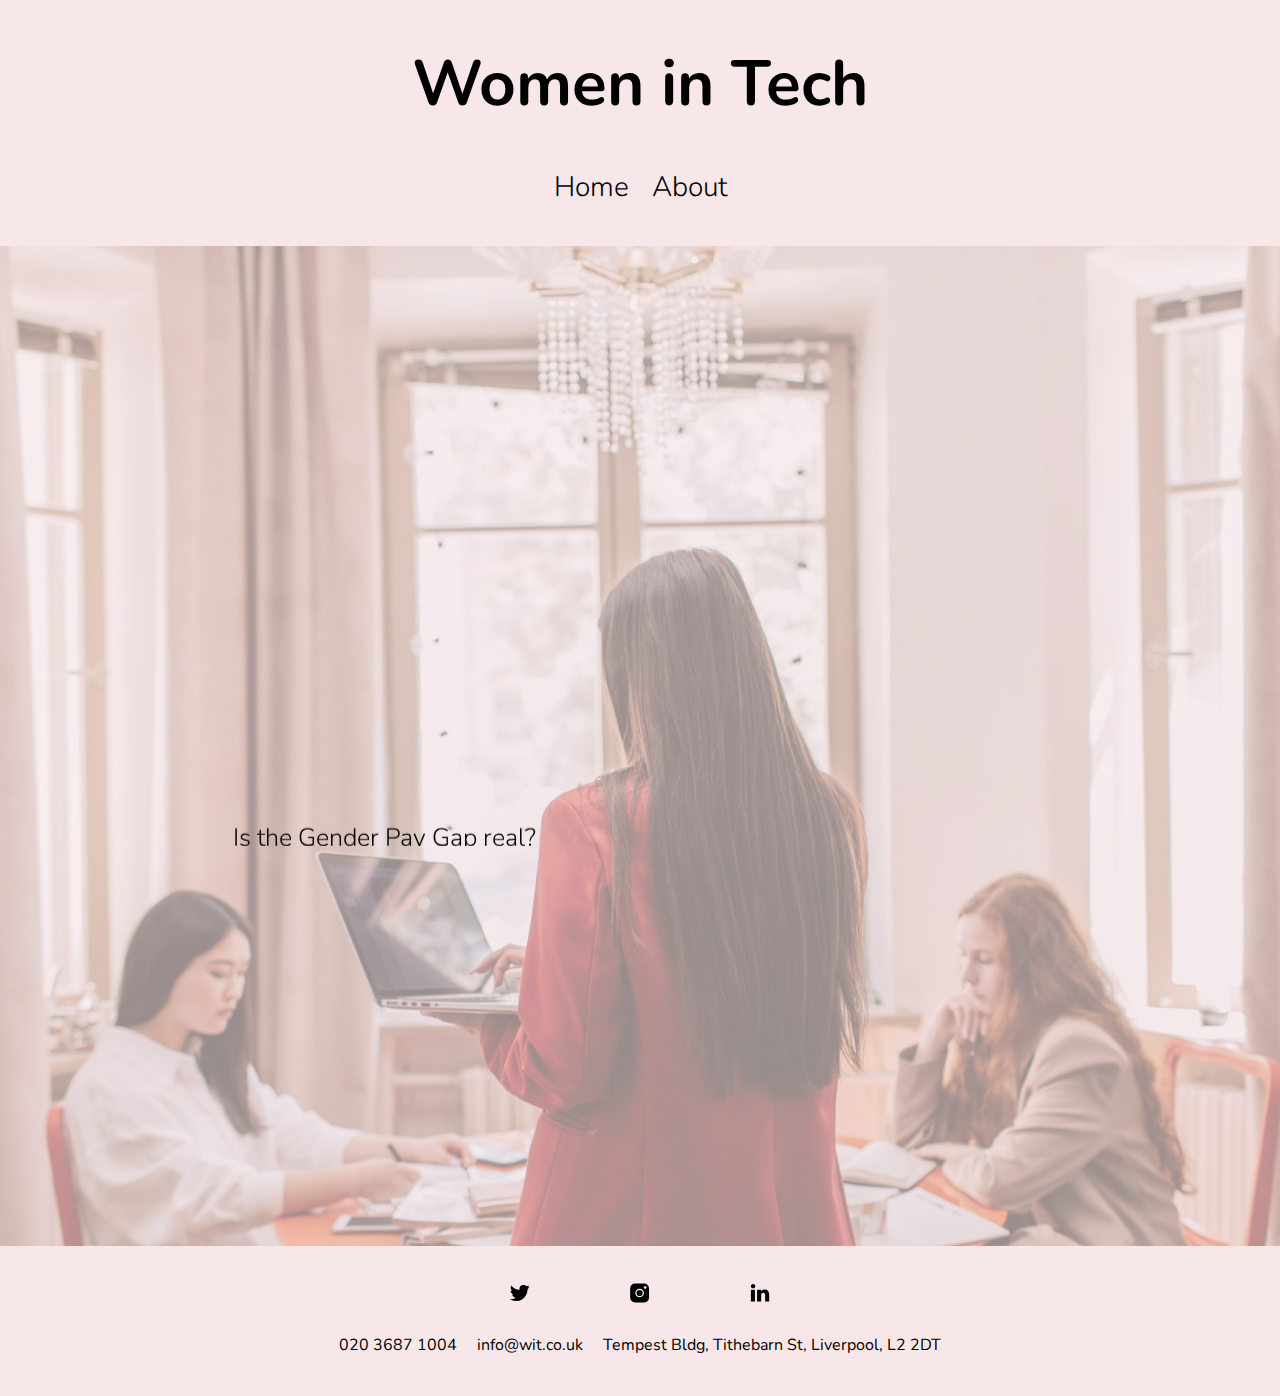
<file: index.html>
<!DOCTYPE html>
<html lang="en">
<head>
    <meta charset="UTF-8">
    <meta http-equiv="X-UA-Compatible" content="IE=edge">
    <meta name="viewport" content="width=device-width, initial-scale=1.0">
    <title>WomenInTech</title>
    <link href="https://fonts.googleapis.com/css2?family=Nunito&display=swap" rel="stylesheet">
    <link href= "css/main.css" rel="stylesheet"></link>
</head>
<body>
<header>
  <h1>Women in Tech</h1>  
  <nav>
      <div class="nav_bar">
        <ul>
          <li><a class="active" href="index.html">Home</a></li>
          <li><a id="inactive" href="about.html">About</a></li>
        </ul>
      </div>
  </nav>
</header>

<main>
    <p>
        <marquee width="60%" direction="up" height="100px" scrollamount="3">
           <div class="stat_titles">
            <ul>
                <li><a class="stat_links" href="paygap.html">Is the Gender Pay Gap real?</a></li>
                <br>
                <li><a class="stat_links" href="inspire.html">How can we inspire more women into STEM?</a></li>
                <br>
                <li><a class="stat_links" href="diversity.html">Women in Tech Through Time</a></li>
                <br>
            </ul>
            </div>
        </marquee>
    </p>
</main>

<footer>
    <div class="footer_row">
        <a href="https://www.twitter.com/" target="_blank">
        <img src="images/twitter.svg" alt="twitter" width="20" height="20" class="icons"></a>
        
        <a href="https://www.instagram.com/" target="_blank">
        <img src="images/insta.svg" alt="instagram" width="20" height="20" class="icons"></a>
        
        <a href="https://www.linkedin.com/" target="_blank">
        <img src="images/linkedin.svg" alt="linkedin" width="20" height="20" class="icons"></a>
    </div>

    <div class="contact_footer">
        <ul>
            <li>020 3687 1004</li>
            <li>info@wit.co.uk</li>
            <li>Tempest Bldg, Tithebarn St, Liverpool, L2 2DT</li>
        </ul>
    </div>
</footer>

</body>
</html>
</file>
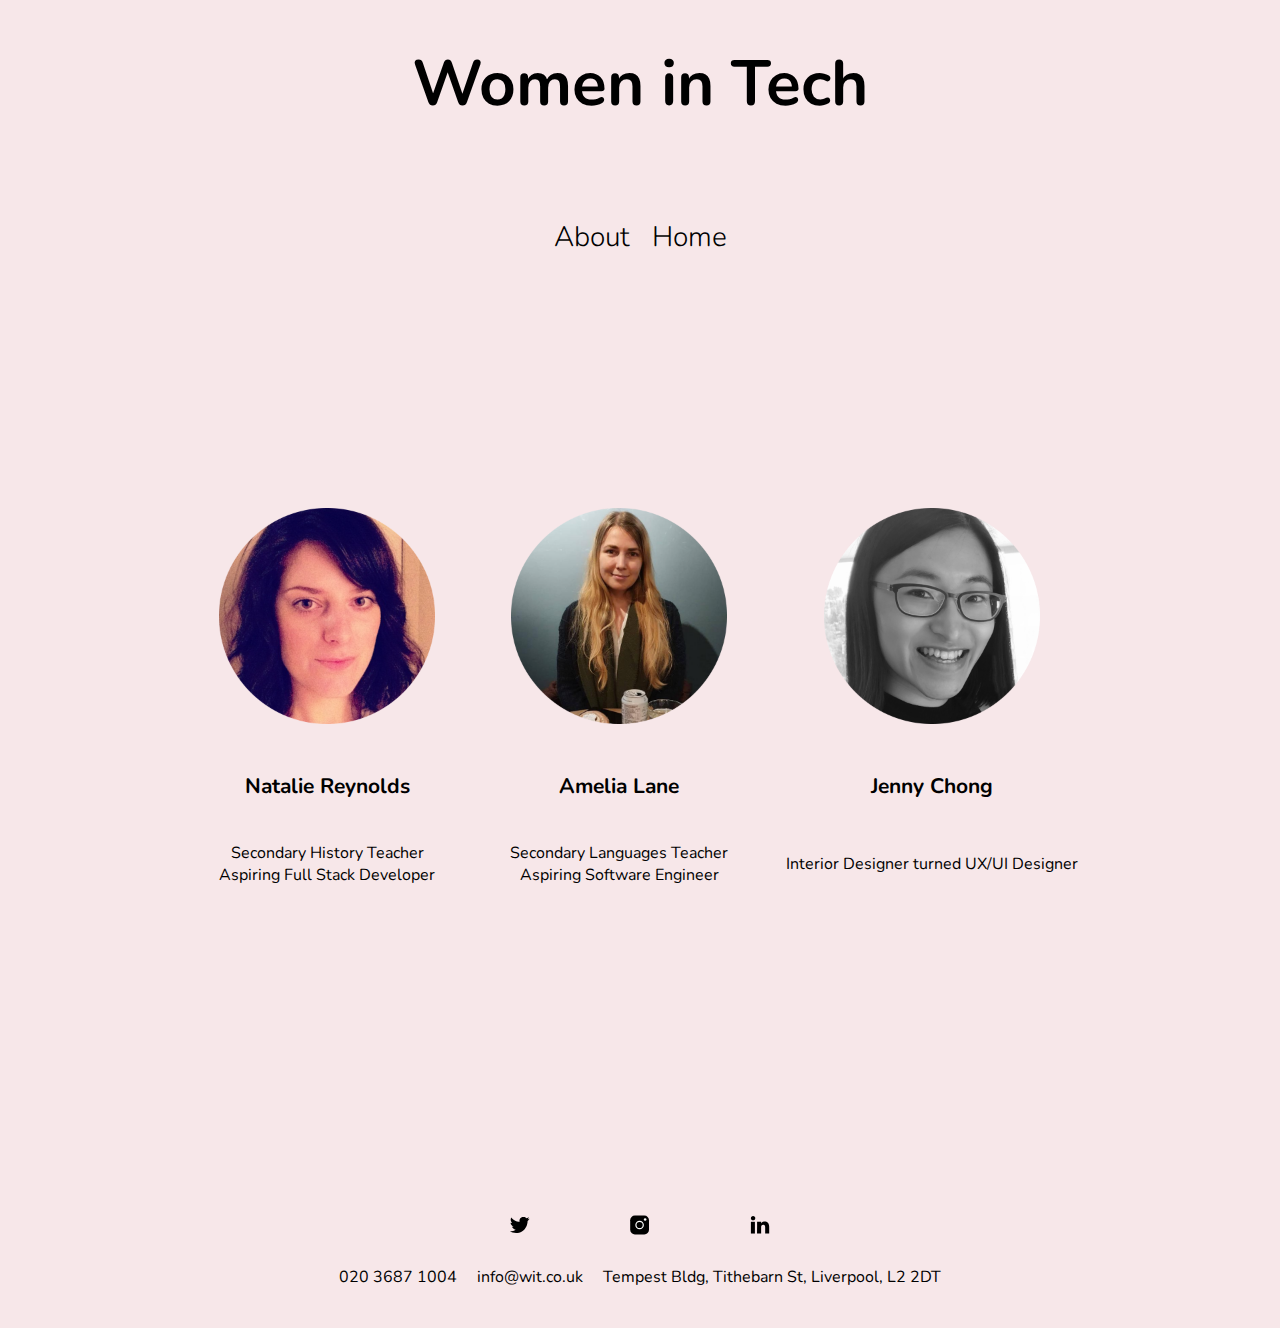
<file: about.html>
<!DOCTYPE html>
<html lang="en">
<head>
    <meta charset="UTF-8">
    <meta http-equiv="X-UA-Compatible" content="IE=edge">
    <meta name="viewport" content="width=device-width, initial-scale=1.0">
    <title>Contact</title>
    <link href="https://fonts.googleapis.com/css2?family=Nunito&display=swap" rel="stylesheet">
    <link href= "css/main.css" rel="stylesheet"></link>
</head>
<body>
    <header>
        <h1>Women in Tech</h1>  
        <div class="nav_bar_about">
            <ul>
              <li><a class="active" href="./about.html">About</a></li>
              <li><a id="inactive" href="./index.html">Home</a></li>
            </ul>
          </div>
    </header>

<div class="abouttable">
    <table>
       <tr>
           <td><img class="Natalie_image" src="images/Natalie.png"></td>
           <td><img class="Amelia_image" src="images/Amelia.png"></td>
           <td><img class="Jenny_image" src="images/Jenny.png"></td>
       </tr>
       <tr>
            <th>Natalie Reynolds</th>
            <th>Amelia Lane</th>
            <th>Jenny Chong</th>
       </tr>
       <tr>
            <td>Secondary History Teacher </br> Aspiring Full Stack Developer</td>
            <td>Secondary Languages Teacher </br> Aspiring Software Engineer</td>
            <td>Interior Designer turned UX/UI Designer</td>
       </tr>
   </table>
</div>

    <footer>
        <div class="footer_row">
            <a href="https://www.twitter.com/" target="_blank">
            <img src="images/twitter.svg" alt="twitter" width="20" height="20" class="icons"></a>
            
            <a href="https://www.instagram.com/" target="_blank">
            <img src="images/insta.svg" alt="instagram" width="20" height="20" class="icons"></a>
            
            <a href="https://www.linkedin.com/" target="_blank">
            <img src="images/linkedin.svg" alt="linkedin" width="20" height="20" class="icons"></a>
        </div>
    
        <div class="contact_footer">
            <ul>
                <li>020 3687 1004</li>
                <li>info@wit.co.uk</li>
                <li>Tempest Bldg, Tithebarn St, Liverpool, L2 2DT</li>
            </ul>
        </div>
    </footer>
    
</body>
</html>
</file>
<file: css/main.css>
header {
    background-color: rgb(247, 231, 233);
}

h1 {
    font-family: 'Nunito', sans-serif;
    font-size: 64px;
    text-align: center;
    padding: 40px 0px;
}

nav {
    font-size: 28px;
}

.nav_bar {
    list-style-type: none;
    margin: 0;
    padding: 0;
    text-align: center;
    font-family: 'Nunito', sans-serif;
    font-weight: 300;
}

.nav_bar_about {
    list-style-type: none;
    margin: 0;
    padding: 50px;
    text-align: center;
    font-family: 'Nunito', sans-serif;
    font-weight: 300;
    font-size: 28px;
}

li {
    display: inline-block;
    padding: 0px 8px 40px; 
}

a:link {
    text-decoration: none;
    color: black;
}

.active {
    text-decoration: none;
    color:#3C68EE;
}

#inactive:visited {
    text-decoration: none;
    color: black;
}

main {
    background-color:rgba(247, 231, 233, 0.63);
    background-image: url("../images/background.png");
    height: 1000px; 
    background-position: center;
    background-repeat: no-repeat;
    background-size: cover;
}

main.largebackground {
    background-image: url("../images/background.png");
    height:100vh;
}
.stat_titles {
    list-style-type: none;
    margin: 0;
    padding: 0;
    text-align: center;
    font-family: 'Nunito', sans-serif;
    font-weight: 300;
    font-size: 25px;
    color: black;
}

.stat_links:visited {
    text-decoration: none;
    color: black;
}

.stat_links:hover {
    color:#3C68EE;
}



p {
    font-family: 'Nunito', sans-serif;
    padding: 500px 0px;
}

* {
    margin: 0;
    padding: 0;
}

.icons {
    padding: 30px 50px 20px;
    display: inline-block
}

footer {
    background-color: #f7e7e9;
    height: 150px; 
    display: flex;
    flex: 1;
    flex-direction: column;
    align-items: center;
    font-size: 16px;
}

.footer_row {
    display: flex;
    flex: 1;
    flex-direction: row;
    align-items: center;
}

.contact_footer {
    font-family: 'Nunito', sans-serif;
    font-size: 16px;
}

/* through time css */
/* Tooltip container */

div.google-visualization-tooltip {
    position:relative;
    display: inline-block;
    background-color: #f7e8ea;
    width: 450px;
    text-align: center;
    margin-top: 20px;
    padding: 10px;
    border-radius: 6px;
    font-family: 'Nunito', sans-serif;
}

/* Tooltip heading */

.tooltipheading {
    font-size: 50px;
    color: black;
}

/* Tooltip years */

.tooltipyears {
    color: grey;

}

/* Tooltip text */

.tooltiptext {
    font-size: larger;
}

/* Timeline styling */

.timeline {
    padding-top:100px;
    margin-left:50px; 
    margin-right: 50px;
}

/* Tooltip images */

.ada_image {
    width: 200px;
    height: 300px;
}

.bletchley_image {
    width: 400px;
    height: 300px;
}

.jean_image {
    width: 250px;
    height: 300px;
}

.edith_image {
    width: 200px;
    height: 300px;
}

.grace_image {
    width: 400px;
    height: 300px;
}

.evelyn_image {
    width: 400px;
    height: 300px;
}

.mary_image {
    width: 300px;
    height: 300px;
}

.karen_image {
    width: 250px;
    height: 300px;
}

.radia_image {
    width: 250px;
    height: 350px;
}

.carol_image {
    width: 350px;
    height: 400px;
}

.frances_image {
    width: 300px;
    height: 300px;
}

.chieko_image {
    width: 300px;
    height: 400px;
}

.sage_image {
    width: 300px;
    height: 300px;
}

.whitney_image {
    width: 350px;
    height: 300px;
}

/* inspire.html */

.inspire:hover {
    color:#3C68EE;
}

body {
    background-color: #f7e7e9;
}

.columns {
    width: 800px;
    min-height: 550px;
    margin-left: auto;
    margin-right: auto;
}

.container {
    padding: 160px;
}
.padding {
    padding: 160px;
}

/* paygap.html */

#chart_div {
    padding-top: 200px;
    padding-bottom: 450px;
    align-items: center;
    margin: 20px;
}

/* About page */

table, th, td {
    /* border: 1px solid black; */
    column-width: 250px;
    height: 20px;
    margin-left: auto;
    margin-right: auto;
    text-align: center;
    font-family: 'Nunito', sans-serif;
    padding: 20px;
}

th {
    font-size: 21px;
}

td {
    font-size: 16px;
}

.abouttable {
    padding-bottom: 250px;
    padding-top: 120px;
}

.Natalie_image {
    height: 216px;
}

.Jenny_image {
    height: 216px;
}

.Amelia_image {
    height: 216px;
}
</file>
